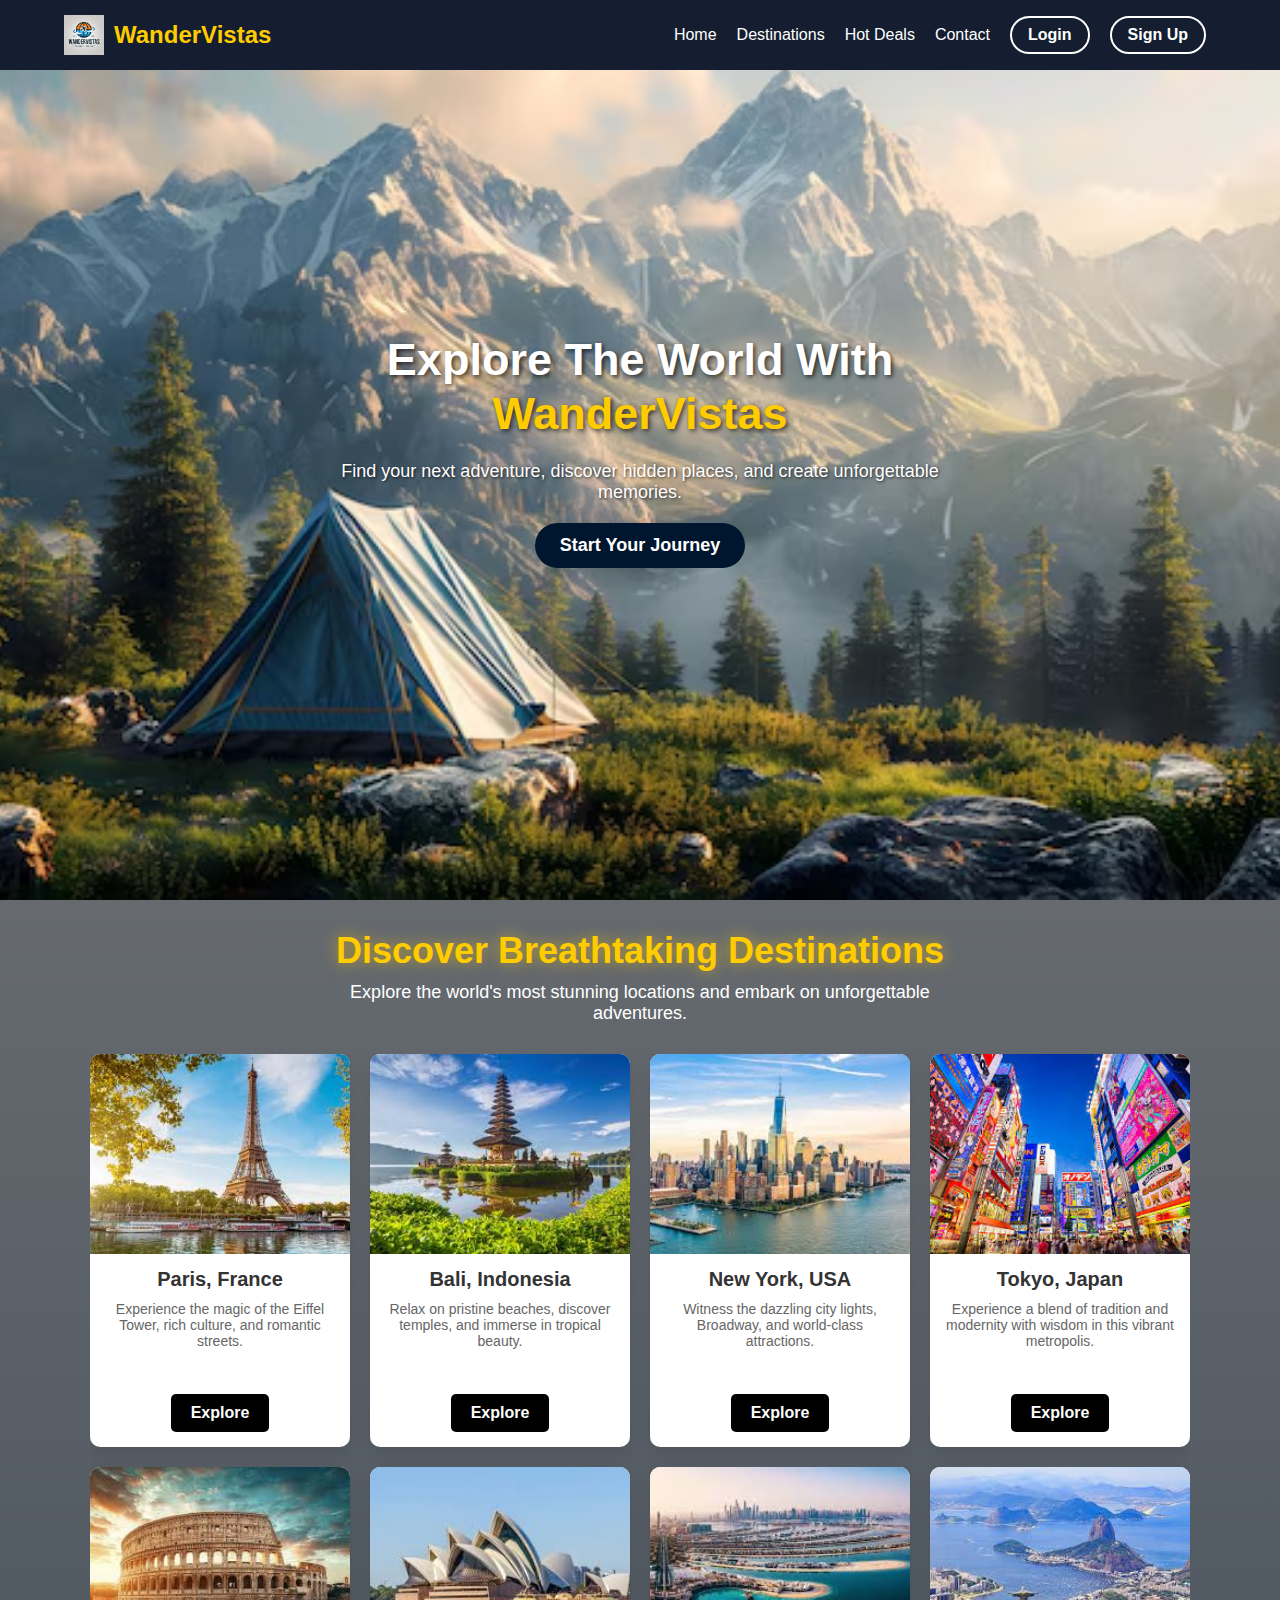
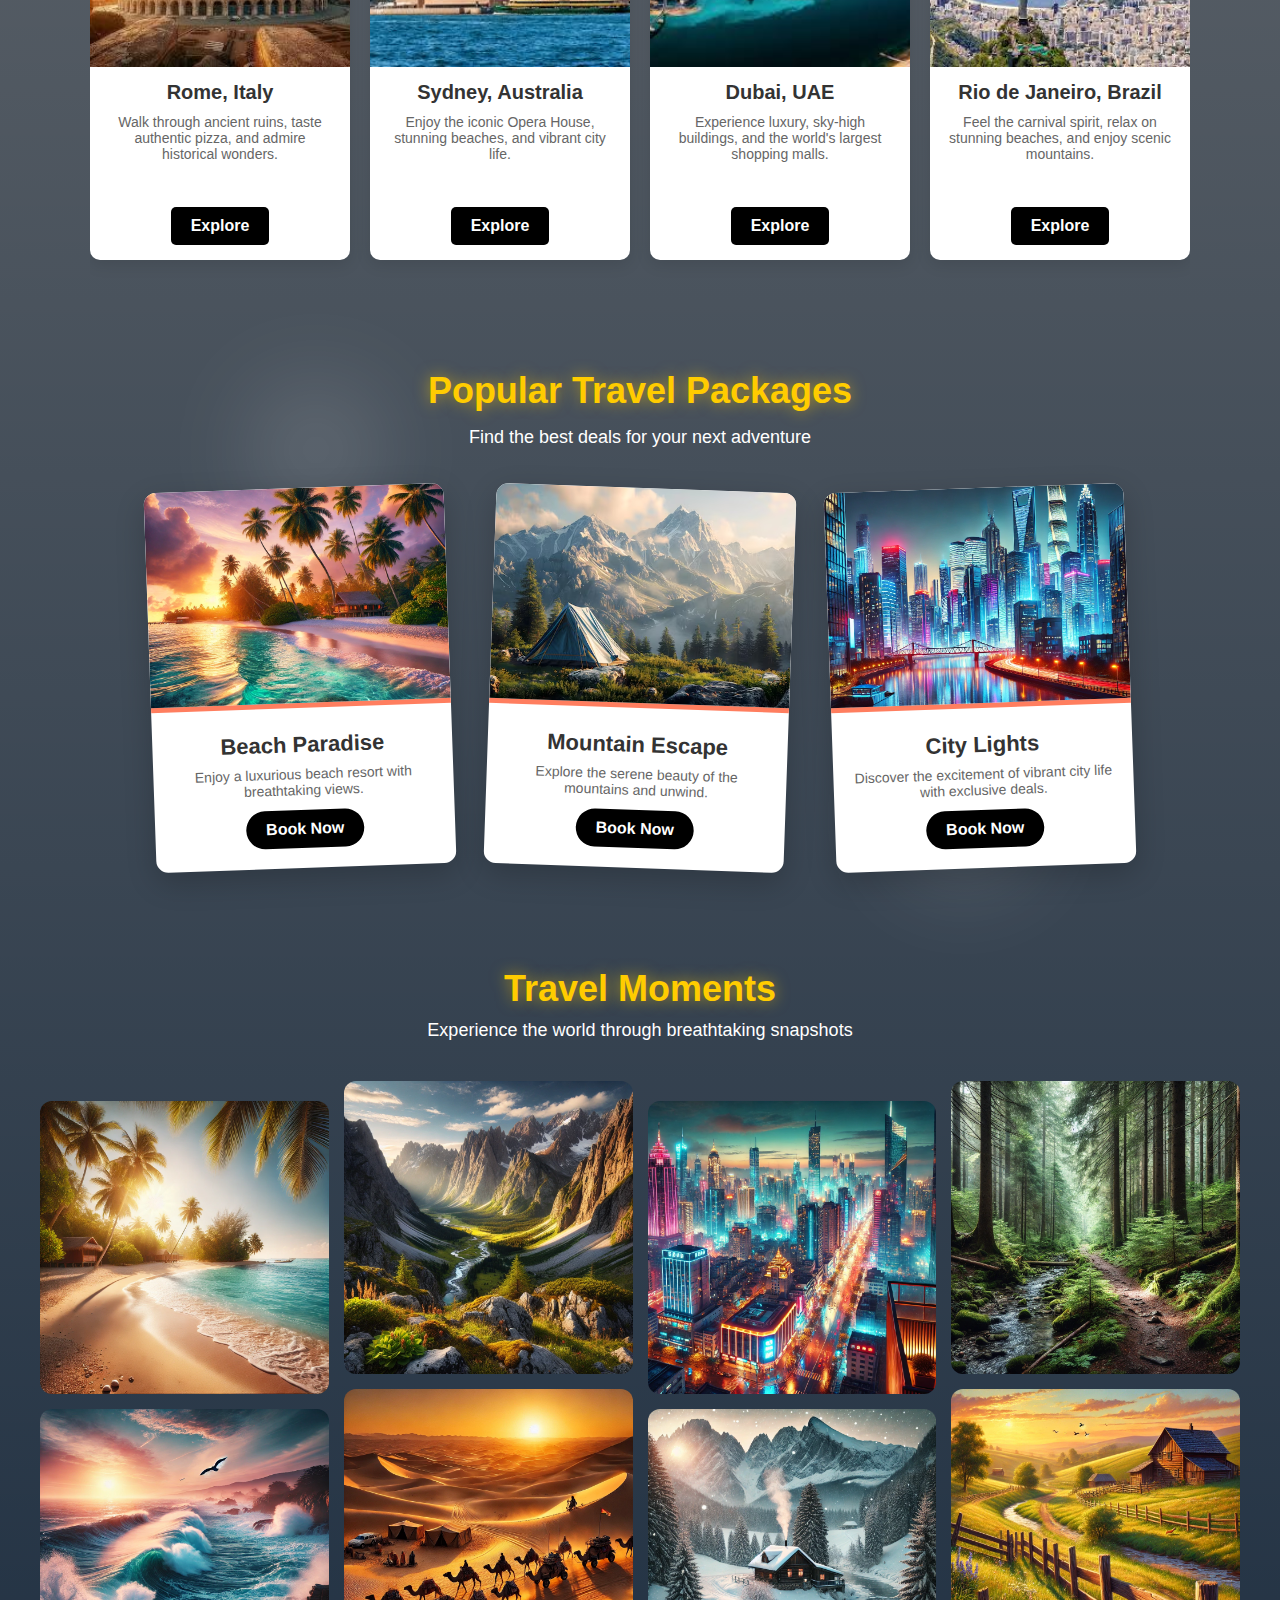
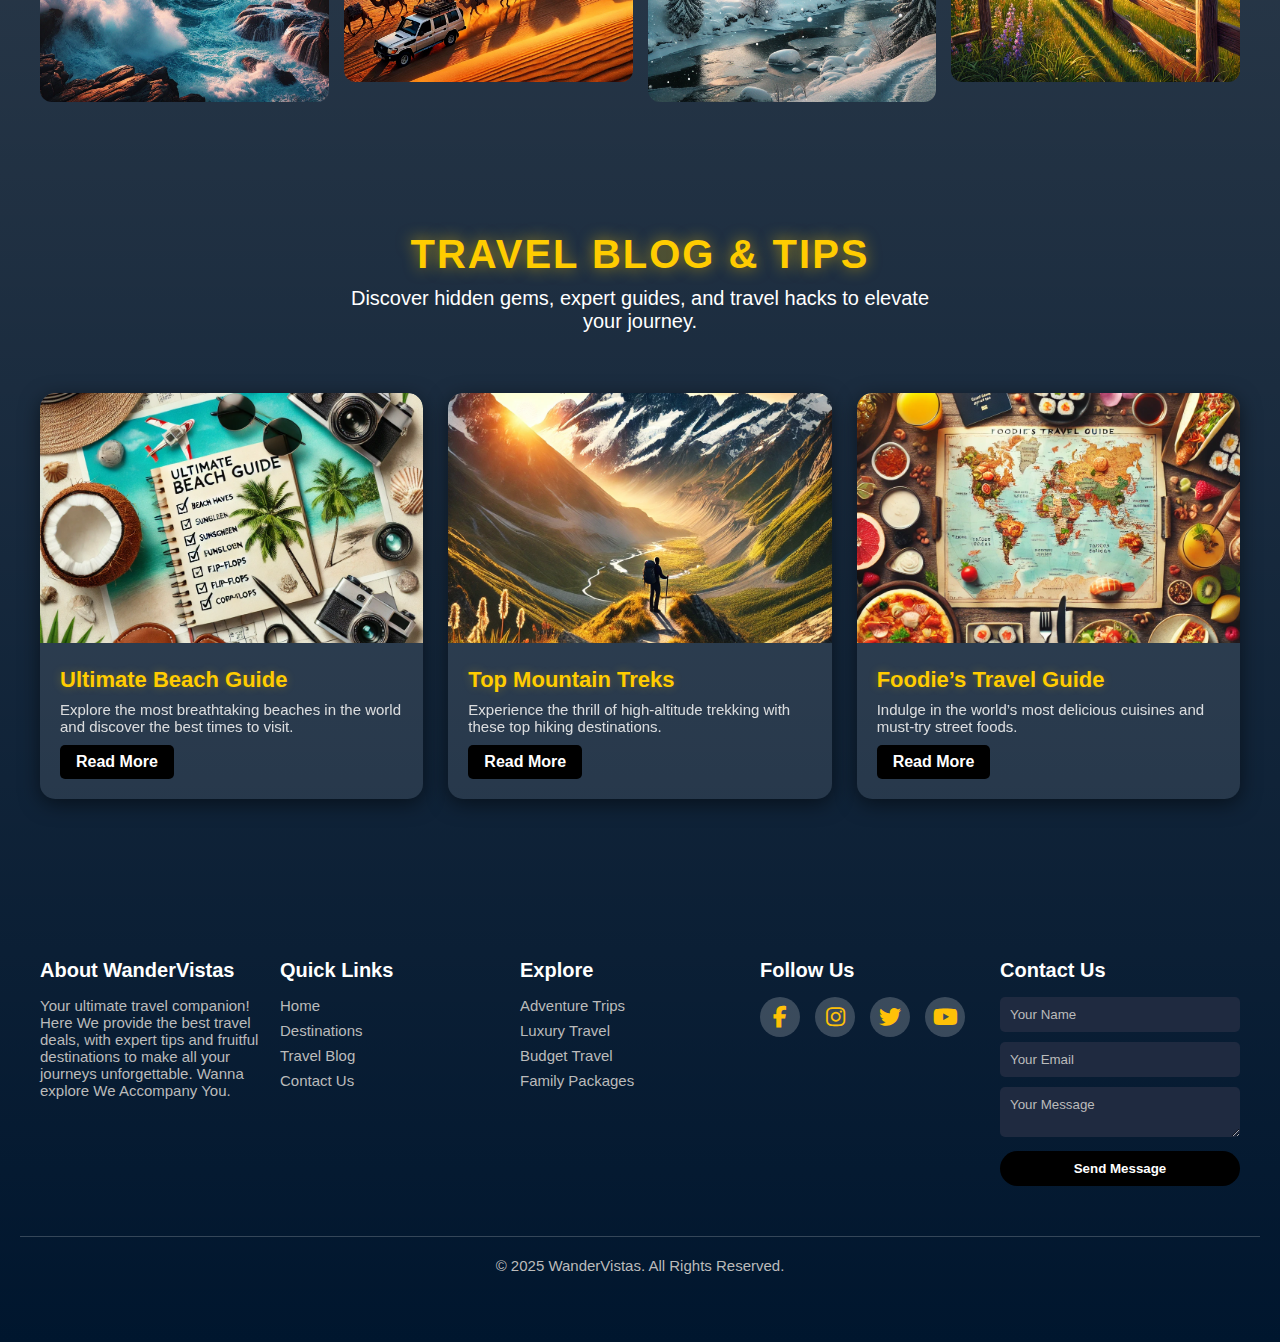
<file: index.html>
<!DOCTYPE html>
<html lang="en">
<head>
    <meta charset="UTF-8">
    <meta name="viewport" content="width=device-width, initial-scale=1.0">
    <title>WanderVistas - Travel the World</title>
    <link rel="stylesheet" href="style.css">
    <link rel="stylesheet" href="https://cdnjs.cloudflare.com/ajax/libs/font-awesome/6.4.0/css/all.min.css">
</head>
<body>

    <!-- NAVIGATION BAR -->
    <div class="NavigationBar">
        <nav class="navbar">
            <div class="logo-container">
                <img src="/logo.webp" alt="WanderVistas Logo">
                <div class="logo-text">WanderVistas</div>
            </div>
    
            <input type="checkbox" id="menu-toggle">
            <label for="menu-toggle" class="hamburger">&#9776;</label>
    
            <ul class="nav-links">
                <li><a href="#">Home</a></li>
                <li><a href="Destinations.html">Destinations</a></li>
                <li><a href="HotDeals.html">Hot Deals</a></li>
                <li><a href="Contact.html">Contact</a></li>
                <li><a href="#login" class="btn-auth btn-login">Login</a></li>
                <li><a href="#signup" class="btn-auth btn-signup">Sign Up</a></li>
            </ul>
        </nav>
    
        <header class="header">
            <div class="overlay"></div>
            <div class="header-content">
                <h1>Explore The World With <span>WanderVistas</span></h1>
                <p>Find your next adventure, discover hidden places, and create unforgettable memories.</p>
                <a href="#destinations" class="btn">Start Your Journey</a>
            </div>
        </header>
    
        <!-- LOGIN MODAL -->
        <div id="login" class="modal">
            <div class="modal-content">
                <a href="#" class="close-btn">&times;</a>
                <h2>Login</h2>
                <input type="email" placeholder="Email" required>
                <input type="password" placeholder="Password" required>
                <button class="btn-submit">Login</button>
            </div>
        </div>
    
        <!-- SIGNUP MODAL -->
        <div id="signup" class="modal">
            <div class="modal-content">
                <a href="#" class="close-btn">&times;</a>
                <h2>Sign Up</h2>
                <input type="text" placeholder="Full Name" required>
                <input type="email" placeholder="Email" required>
                <input type="password" placeholder="Password" required>
                <button class="btn-submit">Sign Up</button>
            </div>
        </div>
    </div>
    

    <!-- Container1 -->
    <section id="destinations" class="destination-container">
        <h2>Discover Breathtaking Destinations</h2>
        <p>Explore the world's most stunning locations and embark on unforgettable adventures.</p>

        <!-- Destination Grid / Carousel -->
        <div class="destination-carousel">
            <!-- Destination 1 -->
            <div class="destination-card">
                <img src="/Con1Images/paris.jpg" alt="Paris">
                <h3>Paris, France</h3>
                <p>Experience the magic of the Eiffel Tower, rich culture, and romantic streets.</p>
                <a href="#" class="btn-explore">Explore</a>
            </div>

            <!-- Destination 2 -->
            <div class="destination-card">
                <img src="/Con1Images/Bali.jpg" alt="Bali">
                <h3>Bali, Indonesia</h3>
                <p>Relax on pristine beaches, discover temples, and immerse in tropical beauty.</p>
                <a href="#" class="btn-explore">Explore</a>
            </div>

            <!-- Destination 3 -->
            <div class="destination-card">
                <img src="/Con1Images/NewYork.jpg" alt="New York">
                <h3>New York, USA</h3>
                <p>Witness the dazzling city lights, Broadway, and world-class attractions.</p>
                <a href="#" class="btn-explore">Explore</a>
            </div>

            <!-- Destination 4 -->
            <div class="destination-card">
                <img src="/Con1Images/Tokyo.jpg" alt="New York">
                <h3>Tokyo, Japan</h3>
                <p>Experience a blend of tradition and modernity with wisdom in this vibrant metropolis.</p>
                <a href="#" class="btn-explore">Explore</a>
            </div>

            <!-- Destination 5 -->
            <div class="destination-card">
                <img src="/Con1Images/Rome.jpg" alt="Rome">
                <h3>Rome, Italy</h3>
                <p>Walk through ancient ruins, taste authentic pizza, and admire historical wonders.</p>
                <a href="#" class="btn-explore">Explore</a>
            </div>

            <!-- Destination 6 -->
            <div class="destination-card">
                <img src="/Con1Images/Sydney.jpg" alt="Sydney">
                <h3>Sydney, Australia</h3>
                <p>Enjoy the iconic Opera House, stunning beaches, and vibrant city life.</p>
                <a href="#" class="btn-explore">Explore</a>
            </div>

            <!-- Destination 7 -->
            <div class="destination-card">
                <img src="/Con1Images/Dubai.jpg" alt="Dubai">
                <h3>Dubai, UAE</h3>
                <p>Experience luxury, sky-high buildings, and the world's largest shopping malls.</p>
                <a href="#" class="btn-explore">Explore</a>
            </div>

            <!-- Destination 8 -->
            <div class="destination-card">
                <img src="/Con1Images/Rio de janerio.jpg" alt="Rio de Janeiro">
                <h3>Rio de Janeiro, Brazil</h3>
                <p>Feel the carnival spirit, relax on stunning beaches, and enjoy scenic mountains.</p>
                <a href="#" class="btn-explore">Explore</a>
            </div>
        </div>
    </section>



    <!-- Container2 -->
    <section class="packages-container">
    <div class="background-circle circle-1"></div>
    <div class="background-circle circle-2"></div>

    <h2 class="section-title">Popular Travel Packages</h2>
    <p class="section-subtitle">Find the best deals for your next adventure</p>

    <div class="package-wrapper">
        <!-- Package 1 -->
        <div class="package-card">
            <img src="/Con2Images/BeachParadise.webp" alt="Beach Paradise">
            <div class="package-info">
                <h3>Beach Paradise</h3>
                <p>Enjoy a luxurious beach resort with breathtaking views.</p>
                <a href="#" class="btn-book">Book Now</a>
            </div>
        </div>

        <!-- Package 2 -->
        <div class="package-card">
            <img src="/Con2Images/MountainEscape.avif" alt="Mountain Escape">
            <div class="package-info">
                <h3>Mountain Escape</h3>
                <p>Explore the serene beauty of the mountains and unwind.</p>
                <a href="#" class="btn-book">Book Now</a>
            </div>
        </div>

        <!-- Package 3 -->
        <div class="package-card">
            <img src="/Con2Images/CityLights.webp" alt="City Lights">
            <div class="package-info">
                <h3>City Lights</h3>
                <p>Discover the excitement of vibrant city life with exclusive deals.</p>
                <a href="#" class="btn-book">Book Now</a>
            </div>
        </div>
    </div>
    </section>



    <!-- Container3 -->
    <section class="gallery-container">
        <h2 class="gallery-title">Travel Moments</h2>
        <p class="gallery-subtitle">Experience the world through breathtaking snapshots</p>

        <div class="gallery-grid">
            <div class="gallery-item">
                <img src="/Con3Images/BeachWibes.webp" alt="Beach">
                <div class="gallery-overlay">Beach Vibes</div>
            </div>
            <div class="gallery-item">
                <img src="/Con3Images/Mountains.webp" alt="Mountains">
                <div class="gallery-overlay">Mountain Escape</div>
            </div>
            <div class="gallery-item">
                <img src="/Con3Images/Urban Nights.webp" alt="City">
                <div class="gallery-overlay">Urban Nights</div>
            </div>
            <div class="gallery-item">
                <img src="/Con3Images/Forest Trek.webp" alt="Forest">
                <div class="gallery-overlay">Forest Trek</div>
            </div>
            <div class="gallery-item">
                <img src="/Con3Images/Ocean Waves.webp" alt="Ocean">
                <div class="gallery-overlay">Ocean Waves</div>
            </div>
            <div class="gallery-item">
                <img src="/Con3Images/Desert Safari.webp" alt="Desert">
                <div class="gallery-overlay">Desert Safari</div>
            </div>
            <div class="gallery-item">
                <img src="/Con3Images/Snowy Landscape.webp" alt="Ocean">
                <div class="gallery-overlay">Snowy Landscape</div>
            </div>
            <div class="gallery-item">
                <img src="/Con3Images/Countryside Sunset.webp" alt="Desert">
                <div class="gallery-overlay">Countryside Sunset</div>
            </div>
        </div>
    </section>



    <!-- Container4 -->
    <section class="travel-container">
    <h2 class="travel-title">Travel Blog & Tips</h2>
    <p class="travel-subtitle">Discover hidden gems, expert guides, and travel hacks to elevate your journey.</p>
    
    <div class="travel-grid">
        <!-- Blog Post 1 -->
        <div class="travel-card">
            <img src="/Con4Images/BeachGuide.webp" alt="Travel Image">
            <div class="travel-card-content">
                <h3>Ultimate Beach Guide</h3>
                <p>Explore the most breathtaking beaches in the world and discover the best times to visit.</p>
                <a href="#" class="travel-btn">Read More</a>
            </div>
        </div>

        <!-- Blog Post 2 -->
        <div class="travel-card">
            <img src="/Con4Images/MountainTreks.webp" alt="Travel Image">
            <div class="travel-card-content">
                <h3>Top Mountain Treks</h3>
                <p>Experience the thrill of high-altitude trekking with these top hiking destinations.</p>
                <a href="#" class="travel-btn">Read More</a>
            </div>
        </div>

        <!-- Blog Post 3 -->
        <div class="travel-card">
            <img src="/Con4Images/FoodiGuide.webp" alt="Travel Image">
            <div class="travel-card-content">
                <h3>Foodie’s Travel Guide</h3>
                <p>Indulge in the world’s most delicious cuisines and must-try street foods.</p>
                <a href="#" class="travel-btn">Read More</a>
            </div>
        </div>
    </div>
    </section>



    <!-- Footer -->
    <footer class="footer">
        <div class="footer-container">

            <!-- About Section -->
            <div class="footer-column">
                <h4>About WanderVistas</h4>
                <p>Your ultimate travel companion! Here We provide the best travel deals, with expert tips and fruitful destinations to make all your journeys unforgettable. Wanna explore We Accompany You.</p>
            </div>

            <!-- Quick Links -->
            <div class="footer-column">
                <h4>Quick Links</h4>
                <a href="#">Home</a>
                <a href="#">Destinations</a>
                <a href="#">Travel Blog</a>
                <a href="#">Contact Us</a>
            </div>

            <!-- Explore -->
            <div class="footer-column">
                <h4>Explore</h4>
                <a href="#">Adventure Trips</a>
                <a href="#">Luxury Travel</a>
                <a href="#">Budget Travel</a>
                <a href="#">Family Packages</a>
            </div>

            <!-- Follow Us -->
            <div class="footer-column">
                <h4>Follow Us</h4>
                <div class="social-icons">
                    <a href="#"><i class="fab fa-facebook-f"></i></a>
                    <a href="#"><i class="fab fa-instagram"></i></a>
                    <a href="#"><i class="fab fa-twitter"></i></a>
                    <a href="#"><i class="fab fa-youtube"></i></a>
                </div>
            </div>

            <!-- Contact Us Form -->
            <div class="footer-column">
                <h4>Contact Us</h4>
                <form class="contact-form">
                    <input type="text" placeholder="Your Name" required>
                    <input type="email" placeholder="Your Email" required>
                    <textarea placeholder="Your Message" rows="2" required></textarea>
                    <button type="submit" class="btn-custom">Send Message</button>
                </form>
            </div>

        </div>

        <!-- Footer Bottom -->
        <div class="footer-bottom">
            <p>© 2025 WanderVistas. All Rights Reserved.</p>
        </div>
    </footer>
    

</body>
</html>
</file>
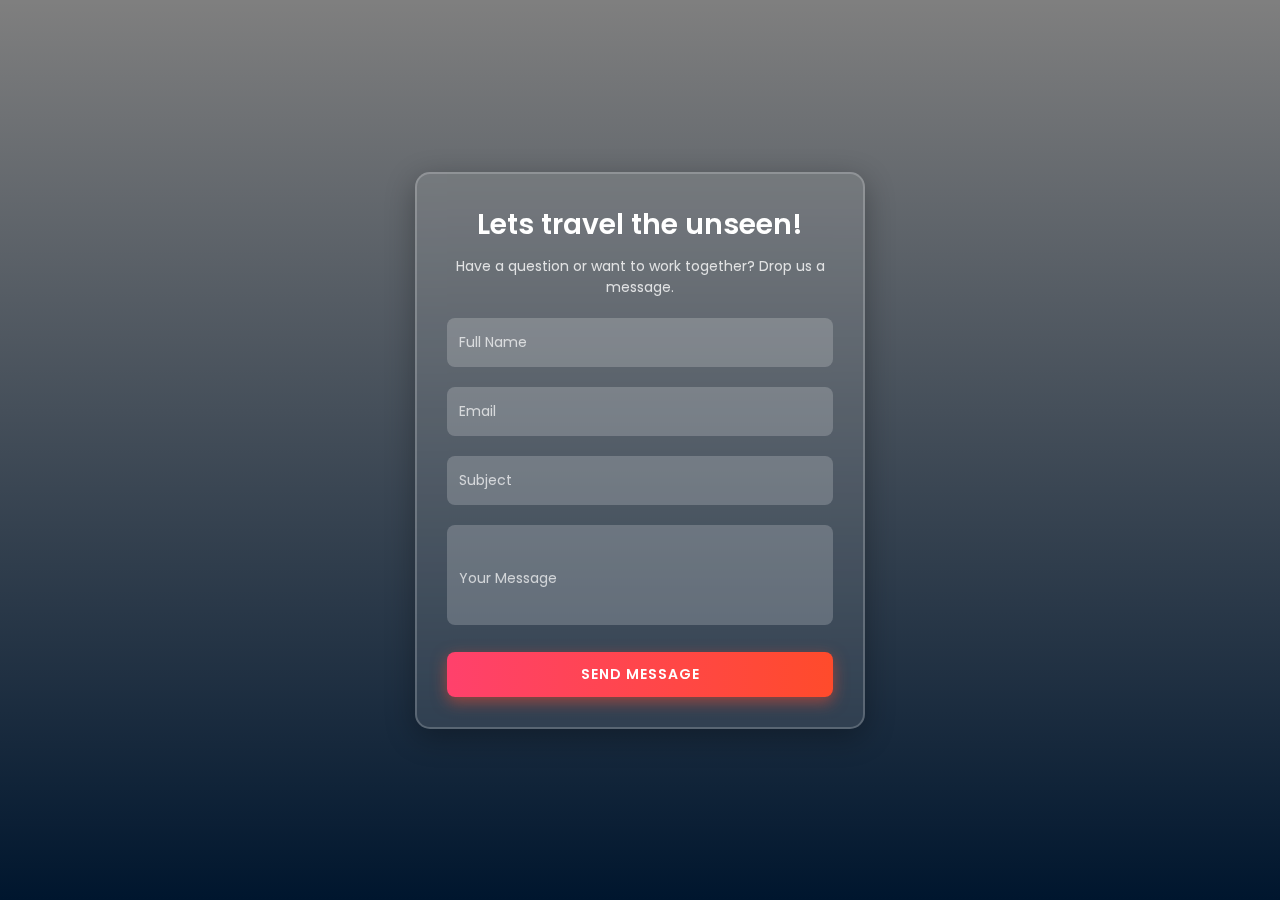
<file: Contact.html>
<!DOCTYPE html>
<html lang="en">
<head>
    <meta charset="UTF-8">
    <meta name="viewport" content="width=device-width, initial-scale=1.0">
    <title>Contact Us - Stunning UI</title>
    <link href="https://fonts.googleapis.com/css2?family=Poppins:wght@300;400;600&display=swap" rel="stylesheet">
    <style>
        * {
            margin: 0;
            padding: 0;
            box-sizing: border-box;
            font-family: 'Poppins', sans-serif;
        }

        body {
            display: flex;
            justify-content: center;
            align-items: center;
            height: 100vh;
            background: linear-gradient(to bottom, rgba(0, 0, 0, 0.5), #00162e);
            color: white;
        }

        .contact-container {
            width: 90%;
            max-width: 450px;
            background: rgba(255, 255, 255, 0.1);
            border-radius: 15px;
            padding: 30px;
            backdrop-filter: blur(12px);
            box-shadow: 0px 8px 30px rgba(0, 0, 0, 0.3);
            text-align: center;
            border: 2px solid rgba(255, 255, 255, 0.2);
            animation: slideIn 1s ease-in-out;
        }

        .contact-container h2 {
            font-size: 28px;
            margin-bottom: 10px;
            font-weight: 600;
        }

        .contact-container p {
            font-size: 14px;
            margin-bottom: 20px;
            opacity: 0.8;
        }

        .input-box {
            position: relative;
            margin-bottom: 20px;
        }

        .input-box input, .input-box textarea {
            width: 100%;
            padding: 12px;
            background: rgba(255, 255, 255, 0.2);
            border: none;
            border-radius: 8px;
            outline: none;
            font-size: 14px;
            color: white;
            transition: 0.3s ease-in-out;
            border: 2px solid transparent;
        }

        .input-box input:focus,
        .input-box textarea:focus {
            border-color: #ff4b2b;
            box-shadow: 0px 0px 10px rgba(255, 75, 43, 0.7);
        }

        .input-box textarea {
            resize: none;
            height: 100px;
        }

        .input-box label {
            position: absolute;
            top: 50%;
            left: 12px;
            transform: translateY(-50%);
            color: rgba(255, 255, 255, 0.7);
            font-size: 14px;
            pointer-events: none;
            transition: 0.3s ease-in-out;
        }

        .input-box input:focus + label,
        .input-box textarea:focus + label,
        .input-box input:not(:placeholder-shown) + label,
        .input-box textarea:not(:placeholder-shown) + label {
            top: 5px;
            font-size: 12px;
            color: #ff4b2b;
        }

        .btn {
            display: inline-block;
            background: linear-gradient(90deg, #ff416c, #ff4b2b);
            color: white;
            padding: 12px 20px;
            border-radius: 8px;
            text-transform: uppercase;
            cursor: pointer;
            border: none;
            transition: 0.3s ease-in-out;
            width: 100%;
            font-size: 14px;
            font-weight: 600;
            letter-spacing: 1px;
            box-shadow: 0px 5px 15px rgba(255, 75, 43, 0.5);
        }

        .btn:hover {
            transform: translateY(-2px);
            box-shadow: 0px 8px 20px rgba(255, 75, 43, 0.8);
        }

        @keyframes slideIn {
            from { opacity: 0; transform: translateY(-20px); }
            to { opacity: 1; transform: translateY(0); }
        }
    </style>
</head>
<body>
    <div class="contact-container">
        <h2>Lets travel the unseen!</h2>
        <p>Have a question or want to work together? Drop us a message.</p>
        <form>
            <div class="input-box">
                <input type="text" id="name" placeholder=" " required>
                <label for="name">Full Name</label>
            </div>
            <div class="input-box">
                <input type="email" id="email" placeholder=" " required>
                <label for="email">Email</label>
            </div>
            <div class="input-box">
                <input type="text" id="subject" placeholder=" " required>
                <label for="subject">Subject</label>
            </div>
            <div class="input-box">
                <textarea id="message" placeholder=" " required></textarea>
                <label for="message">Your Message</label>
            </div>
            <button type="submit" class="btn">Send Message</button>
        </form>
    </div>

    
</body>
</html>
</file>
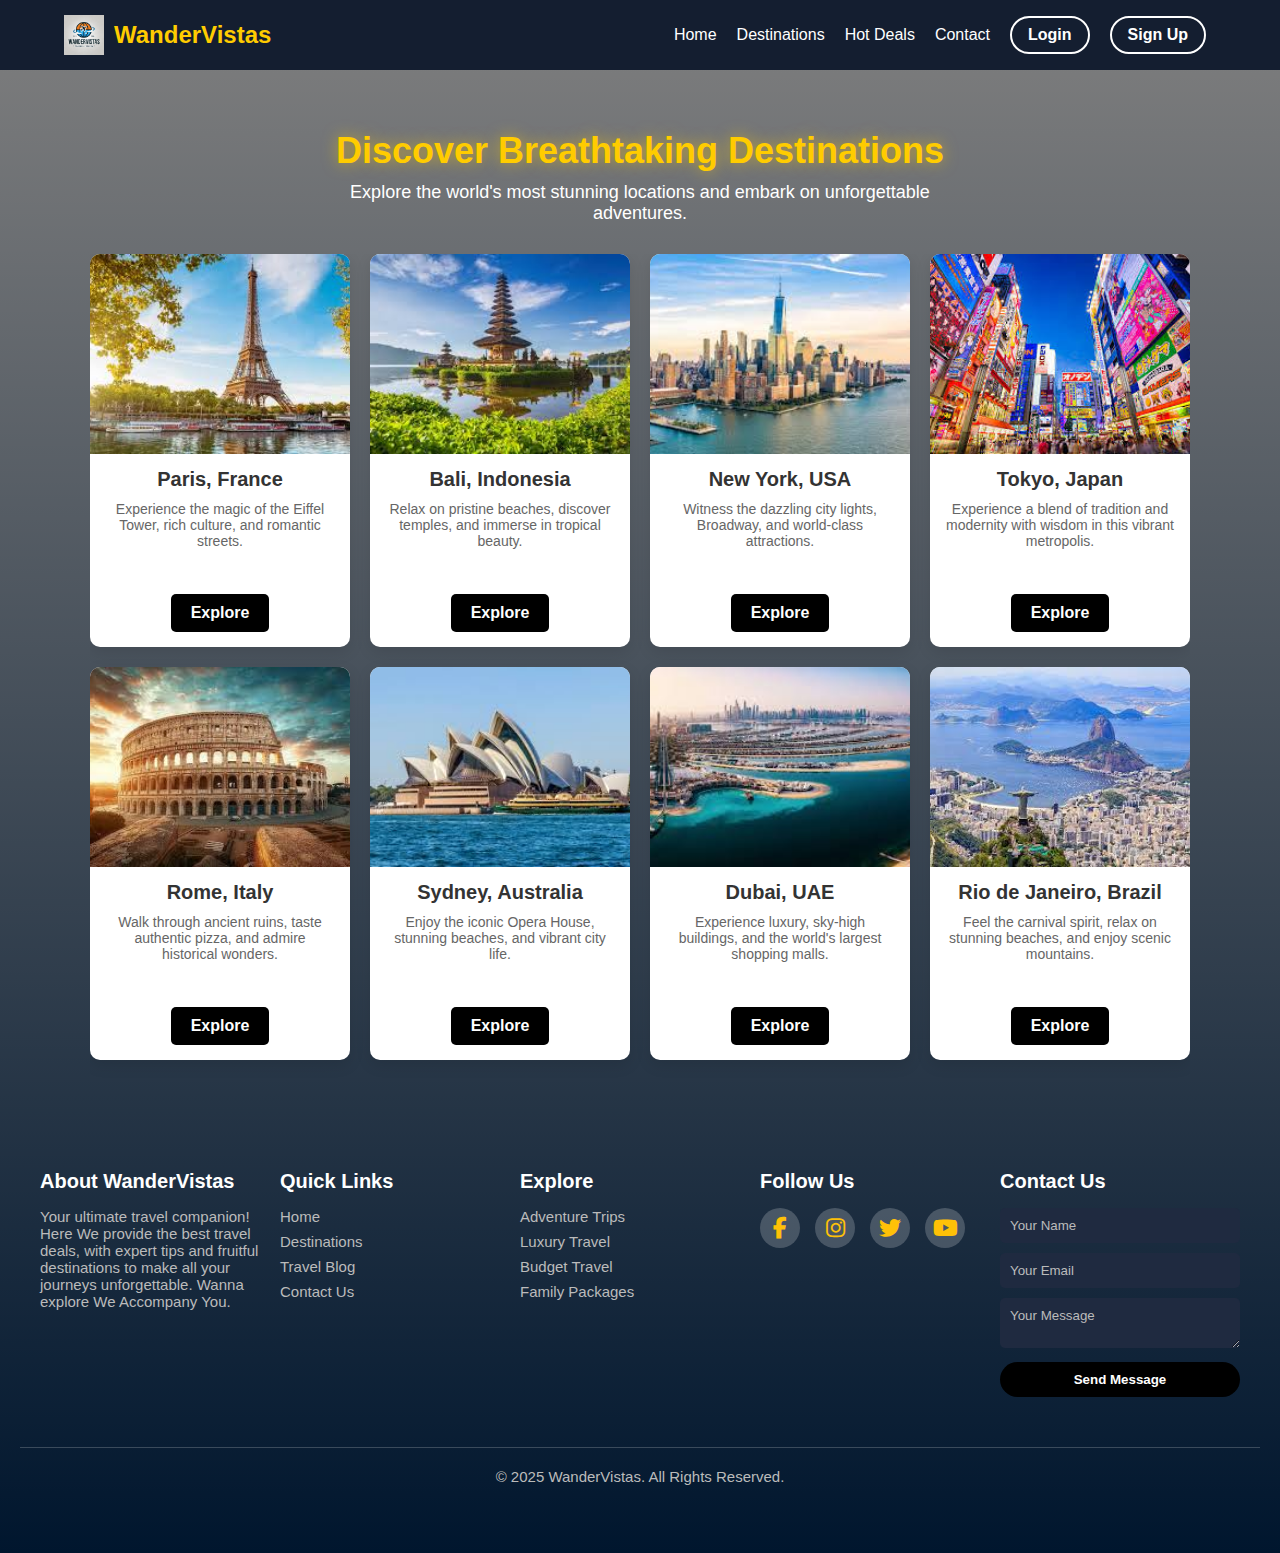
<file: Destinations.html>
<!DOCTYPE html>
<html lang="en">
<head>
    <meta charset="UTF-8">
    <meta name="viewport" content="width=device-width, initial-scale=1.0">
    <title>Document</title>
    <link rel="stylesheet" href="style.css">
    <link rel="stylesheet" href="https://cdnjs.cloudflare.com/ajax/libs/font-awesome/6.4.0/css/all.min.css">
    <style>
        .destination-container h2{
            padding-top: 100px;
        }
    </style>
</head>
<body>

    <!-- NAVIGATION BAR -->
<div class="NavigationBar">
    <nav class="navbar">
        <div class="logo-container">
            <img src="/logo.webp" alt="WanderVistas Logo">
            <div class="logo-text">WanderVistas</div>
        </div>

        <input type="checkbox" id="menu-toggle">
        <label for="menu-toggle" class="hamburger">&#9776;</label>

        <ul class="nav-links">
            <li><a href="index.html">Home</a></li>
            <li><a href="#">Destinations</a></li>
            <li><a href="HotDeals.html">Hot Deals</a></li>
            <li><a href="Contact.html">Contact</a></li>
            <li><a href="#login" class="btn-auth btn-login">Login</a></li>
            <li><a href="#signup" class="btn-auth btn-signup">Sign Up</a></li>
        </ul>
    </nav>


    <!-- LOGIN MODAL -->
    <div id="login" class="modal">
        <div class="modal-content">
            <a href="#" class="close-btn">&times;</a>
            <h2>Login</h2>
            <input type="email" placeholder="Email" required>
            <input type="password" placeholder="Password" required>
            <button class="btn-submit">Login</button>
        </div>
    </div>

    <!-- SIGNUP MODAL -->
    <div id="signup" class="modal">
        <div class="modal-content">
            <a href="#" class="close-btn">&times;</a>
            <h2>Sign Up</h2>
            <input type="text" placeholder="Full Name" required>
            <input type="email" placeholder="Email" required>
            <input type="password" placeholder="Password" required>
            <button class="btn-submit">Sign Up</button>
        </div>
    </div>
</div>
        <!-- Container1 -->
        <section class="destination-container">
            <h2>Discover Breathtaking Destinations</h2>
            <p>Explore the world's most stunning locations and embark on unforgettable adventures.</p>
    
            <!-- Destination Grid / Carousel -->
            <div class="destination-carousel">
                <!-- Destination 1 -->
                <div class="destination-card">
                    <img src="/Con1Images/paris.jpg" alt="Paris">
                    <h3>Paris, France</h3>
                    <p>Experience the magic of the Eiffel Tower, rich culture, and romantic streets.</p>
                    <a href="#" class="btn-explore">Explore</a>
                </div>
    
                <!-- Destination 2 -->
                <div class="destination-card">
                    <img src="/Con1Images/Bali.jpg" alt="Bali">
                    <h3>Bali, Indonesia</h3>
                    <p>Relax on pristine beaches, discover temples, and immerse in tropical beauty.</p>
                    <a href="#" class="btn-explore">Explore</a>
                </div>
    
                <!-- Destination 3 -->
                <div class="destination-card">
                    <img src="/Con1Images/NewYork.jpg" alt="New York">
                    <h3>New York, USA</h3>
                    <p>Witness the dazzling city lights, Broadway, and world-class attractions.</p>
                    <a href="#" class="btn-explore">Explore</a>
                </div>
    
                <!-- Destination 4 -->
                <div class="destination-card">
                    <img src="/Con1Images/Tokyo.jpg" alt="New York">
                    <h3>Tokyo, Japan</h3>
                    <p>Experience a blend of tradition and modernity with wisdom in this vibrant metropolis.</p>
                    <a href="#" class="btn-explore">Explore</a>
                </div>
    
                <!-- Destination 5 -->
                <div class="destination-card">
                    <img src="/Con1Images/Rome.jpg" alt="Rome">
                    <h3>Rome, Italy</h3>
                    <p>Walk through ancient ruins, taste authentic pizza, and admire historical wonders.</p>
                    <a href="#" class="btn-explore">Explore</a>
                </div>
    
                <!-- Destination 6 -->
                <div class="destination-card">
                    <img src="/Con1Images/Sydney.jpg" alt="Sydney">
                    <h3>Sydney, Australia</h3>
                    <p>Enjoy the iconic Opera House, stunning beaches, and vibrant city life.</p>
                    <a href="#" class="btn-explore">Explore</a>
                </div>
    
                <!-- Destination 7 -->
                <div class="destination-card">
                    <img src="/Con1Images/Dubai.jpg" alt="Dubai">
                    <h3>Dubai, UAE</h3>
                    <p>Experience luxury, sky-high buildings, and the world's largest shopping malls.</p>
                    <a href="#" class="btn-explore">Explore</a>
                </div>
    
                <!-- Destination 8 -->
                <div class="destination-card">
                    <img src="/Con1Images/Rio de janerio.jpg" alt="Rio de Janeiro">
                    <h3>Rio de Janeiro, Brazil</h3>
                    <p>Feel the carnival spirit, relax on stunning beaches, and enjoy scenic mountains.</p>
                    <a href="#" class="btn-explore">Explore</a>
                </div>
            </div>
        </section>
    
        <!-- Footer -->
<footer class="footer">
    <div class="footer-container">
        
            <!-- About Section -->
            <div class="footer-column">
                <h4>About WanderVistas</h4>
                <p>Your ultimate travel companion! Here We provide the best travel deals, with expert tips and fruitful destinations to make all your journeys unforgettable. Wanna explore We Accompany You.</p>
            </div>

            <!-- Quick Links -->
            <div class="footer-column">
                <h4>Quick Links</h4>
                <a href="#">Home</a>
                <a href="#">Destinations</a>
                <a href="#">Travel Blog</a>
                <a href="#">Contact Us</a>
            </div>

            <!-- Explore -->
            <div class="footer-column">
                <h4>Explore</h4>
                <a href="#">Adventure Trips</a>
                <a href="#">Luxury Travel</a>
                <a href="#">Budget Travel</a>
                <a href="#">Family Packages</a>
            </div>

            <!-- Follow Us -->
            <div class="footer-column">
                <h4>Follow Us</h4>
                <div class="social-icons">
                    <a href="#"><i class="fab fa-facebook-f"></i></a>
                    <a href="#"><i class="fab fa-instagram"></i></a>
                    <a href="#"><i class="fab fa-twitter"></i></a>
                    <a href="#"><i class="fab fa-youtube"></i></a>
                </div>
            </div>

            <!-- Contact Us Form -->
            <div class="footer-column">
                <h4>Contact Us</h4>
                <form class="contact-form">
                    <input type="text" placeholder="Your Name" required>
                    <input type="email" placeholder="Your Email" required>
                    <textarea placeholder="Your Message" rows="2" required></textarea>
                    <button type="submit" class="btn-custom">Send Message</button>
                </form>
            </div>

        </div>

        <!-- Footer Bottom -->
        <div class="footer-bottom">
            <p>© 2025 WanderVistas. All Rights Reserved.</p>
        </div>
    </footer>    


</body>
</html>
</file>
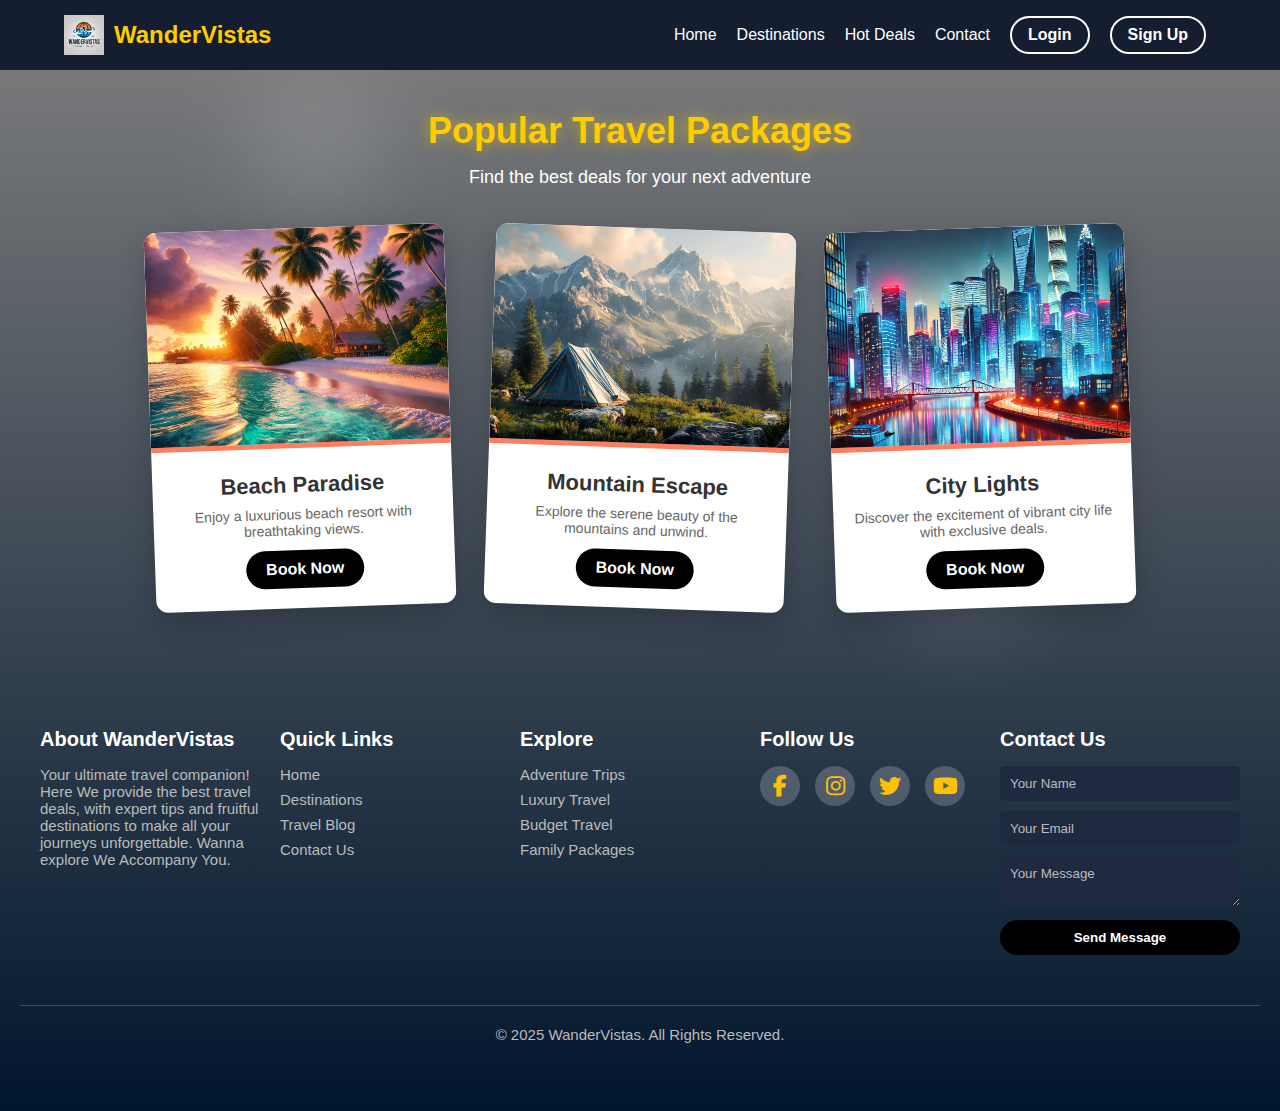
<file: HotDeals.html>
<!DOCTYPE html>
<html lang="en">
<head>
    <meta charset="UTF-8">
    <meta name="viewport" content="width=device-width, initial-scale=1.0">
    <title>Document</title>
    <link rel="stylesheet" href="style.css">
    <link rel="stylesheet" href="https://cdnjs.cloudflare.com/ajax/libs/font-awesome/6.4.0/css/all.min.css">
    <style>
        .section-title{
            padding-top: 50px;
        }
    </style>
</head>
<body>

<!-- NAVIGATION BAR -->
<div class="NavigationBar">
    <nav class="navbar">
        <div class="logo-container">
            <img src="/logo.webp" alt="WanderVistas Logo">
            <div class="logo-text">WanderVistas</div>
        </div>

        <input type="checkbox" id="menu-toggle">
        <label for="menu-toggle" class="hamburger">&#9776;</label>

        <ul class="nav-links">
            <li><a href="index.html">Home</a></li>
            <li><a href="Destinations.html">Destinations</a></li>
            <li><a href="#">Hot Deals</a></li>
            <li><a href="Contact.html">Contact</a></li>
            <li><a href="#login" class="btn-auth btn-login">Login</a></li>
            <li><a href="#signup" class="btn-auth btn-signup">Sign Up</a></li>
        </ul>
    </nav>


    <!-- LOGIN MODAL -->
    <div id="login" class="modal">
        <div class="modal-content">
            <a href="#" class="close-btn">&times;</a>
            <h2>Login</h2>
            <input type="email" placeholder="Email" required>
            <input type="password" placeholder="Password" required>
            <button class="btn-submit">Login</button>
        </div>
    </div>

    <!-- SIGNUP MODAL -->
    <div id="signup" class="modal">
        <div class="modal-content">
            <a href="#" class="close-btn">&times;</a>
            <h2>Sign Up</h2>
            <input type="text" placeholder="Full Name" required>
            <input type="email" placeholder="Email" required>
            <input type="password" placeholder="Password" required>
            <button class="btn-submit">Sign Up</button>
        </div>
    </div>
</div>

<!-- Container2 -->
<section class="packages-container">
    <div class="background-circle circle-1"></div>
    <div class="background-circle circle-2"></div>

    <h2 class="section-title">Popular Travel Packages</h2>
    <p class="section-subtitle">Find the best deals for your next adventure</p>

    <div class="package-wrapper">
        <!-- Package 1 -->
        <div class="package-card">
            <img src="/Con2Images/BeachParadise.webp" alt="Beach Paradise">
            <div class="package-info">
                <h3>Beach Paradise</h3>
                <p>Enjoy a luxurious beach resort with breathtaking views.</p>
                <a href="#" class="btn-book">Book Now</a>
            </div>
        </div>

        <!-- Package 2 -->
        <div class="package-card">
            <img src="/Con2Images/MountainEscape.avif" alt="Mountain Escape">
            <div class="package-info">
                <h3>Mountain Escape</h3>
                <p>Explore the serene beauty of the mountains and unwind.</p>
                <a href="#" class="btn-book">Book Now</a>
            </div>
        </div>

        <!-- Package 3 -->
        <div class="package-card">
            <img src="/Con2Images/CityLights.webp" alt="City Lights">
            <div class="package-info">
                <h3>City Lights</h3>
                <p>Discover the excitement of vibrant city life with exclusive deals.</p>
                <a href="#" class="btn-book">Book Now</a>
            </div>
        </div>
    </div>
    </section>


<!-- Footer -->
<footer class="footer">
    <div class="footer-container">
        
            <!-- About Section -->
            <div class="footer-column">
                <h4>About WanderVistas</h4>
                <p>Your ultimate travel companion! Here We provide the best travel deals, with expert tips and fruitful destinations to make all your journeys unforgettable. Wanna explore We Accompany You.</p>
            </div>

            <!-- Quick Links -->
            <div class="footer-column">
                <h4>Quick Links</h4>
                <a href="#">Home</a>
                <a href="#">Destinations</a>
                <a href="#">Travel Blog</a>
                <a href="#">Contact Us</a>
            </div>

            <!-- Explore -->
            <div class="footer-column">
                <h4>Explore</h4>
                <a href="#">Adventure Trips</a>
                <a href="#">Luxury Travel</a>
                <a href="#">Budget Travel</a>
                <a href="#">Family Packages</a>
            </div>

            <!-- Follow Us -->
            <div class="footer-column">
                <h4>Follow Us</h4>
                <div class="social-icons">
                    <a href="#"><i class="fab fa-facebook-f"></i></a>
                    <a href="#"><i class="fab fa-instagram"></i></a>
                    <a href="#"><i class="fab fa-twitter"></i></a>
                    <a href="#"><i class="fab fa-youtube"></i></a>
                </div>
            </div>

            <!-- Contact Us Form -->
            <div class="footer-column">
                <h4>Contact Us</h4>
                <form class="contact-form">
                    <input type="text" placeholder="Your Name" required>
                    <input type="email" placeholder="Your Email" required>
                    <textarea placeholder="Your Message" rows="2" required></textarea>
                    <button type="submit" class="btn-custom">Send Message</button>
                </form>
            </div>

        </div>

        <!-- Footer Bottom -->
        <div class="footer-bottom">
            <p>© 2025 WanderVistas. All Rights Reserved.</p>
        </div>
    </footer>    
</body>
</html>
</file>
<file: style.css>
/* #region NavigationBar */
/* RESET */
* {
    margin: 0;
    padding: 0;
    box-sizing: border-box;
    font-family: 'Poppins', sans-serif;
    scroll-behavior: smooth;
}

body {
    overflow-x: hidden;
    background: linear-gradient(to bottom, rgba(0, 0, 0, 0.5), #00162e);

}

/* NAVBAR */
.navbar {
    position: fixed;
    top: 0;
    width: 100%;
    background-color: #141e30;    
    padding: 15px 5%;
    display: flex;
    justify-content: space-between;
    align-items: center;
    z-index: 1000;
}

/* LOGO */
.logo-container {
    display: flex;
    align-items: center;
}

.logo-container img {
    width: 40px;
    height: 40px;
    margin-right: 10px;
}

.logo-text {
    color: #ffcc00;
    font-size: 24px;
    font-weight: bold;
}
/* NAV LINKS */
.nav-links {
    list-style: none;
    display: flex;
    align-items: center;
}

.nav-links li {
    margin: 0 10px;
}

.nav-links a {
    text-decoration: none;
    color: white;
    font-size: 16px;
    transition: 0.3s;
}

.nav-links a:hover {
    color: #ffcc00;
}

/* AUTH BUTTONS */
.btn-auth {
    padding: 8px 16px;
    font-size: 14px;
    font-weight: bold;
    border-radius: 25px;
    text-decoration: none;
    transition: 0.3s;
    display: inline-block;
    text-align: center;
}

.btn-login, .btn-signup {
    background: transparent;
    color: white;
    border: 2px solid white;
}

.btn-login:hover, .btn-signup:hover {
    background: white;
    color: black;
}

/* HAMBURGER MENU */
#menu-toggle {
    display: none;
}

.hamburger {
    display: none;
    font-size: 30px;
    color: white;
    cursor: pointer;
}

/* RESPONSIVE NAVBAR */
@media (max-width: 900px) {
    .nav-links {
        display: none;
        flex-direction: column;
        position: absolute;
        top: 60px;
        right: 0;
        background: rgba(0, 0, 0, 0.9);
        width: 100%;
        text-align: center;
        padding: 20px 0;
    }

    .nav-links li {
        margin: 15px 0;
    }

    .hamburger {
        display: block;
    }

    /* SHOW MENU WHEN CHECKBOX IS CHECKED */
    #menu-toggle:checked ~ .nav-links {
        display: flex;
    }
}

/* HERO SECTION */
.header {
    position: relative;
    width: 100%;
    height: 100vh;
    background: url(/Con2Images/MountainEscape.avif) no-repeat center center/cover;
    display: flex;
    align-items: center;
    justify-content: center;
    text-align: center;
    color: white;
    padding: 20px;
}

.header .overlay {
    position: absolute;
    top: 0;
    left: 0;
    width: 100%;
    height: 100%;
    
}

.header-content {
    position: relative;
    max-width: 90%;
    width: 600px;
    z-index: 2;
}

.header-content h1 {
    font-size: 45px;
    font-weight: bold;
    line-height: 1.2;
    text-shadow: 2px 2px 5px rgba(0, 0, 0, 0.7); /* Adds a soft black shadow */
}

.header-content h1 span {
    color: #ffcc00;
    text-shadow: 2px 2px 5px rgba(0, 0, 0, 0.7); /* Ensures highlighted text is also readable */
}

.header-content p {
    font-size: 18px;
    margin: 20px 0;
    text-shadow: 1px 1px 3px rgba(0, 0, 0, 0.7); /* Light shadow for readability */
}


.btn {
    display: inline-block;
    padding: 12px 25px;
    font-size: 18px;
    color: white;
    background-color: #00162e;
    text-decoration: none;
    font-weight: bold;
    border-radius: 30px;
    transition: 0.3s;
}

.btn:hover {
    background: #ffcc00;
    color: black;
}

/* MODALS */
.modal {
    position: fixed;
    top: 0;
    left: 0;
    width: 100%;
    height: 100%;
    background: rgba(0, 0, 0, 0.7);
    display: none;
    align-items: center;
    justify-content: center;
    z-index: 1001;
}

.modal-content {
    background: white;
    padding: 20px;
    width: 90%;
    max-width: 350px;
    text-align: center;
    border-radius: 8px;
    position: relative;
}

.modal h2 {
    margin-bottom: 20px;
}

.modal input {
    width: 100%;
    padding: 10px;
    margin: 10px 0;
    border: 1px solid #ccc;
    border-radius: 5px;
}

.modal .btn-submit {
    background: #ffcc00;
    border: none;
    padding: 10px;
    width: 100%;
    font-size: 16px;
    font-weight: bold;
    cursor: pointer;
    transition: 0.3s;
}

.modal .btn-submit:hover {
    background: #e6b800;
}

.close-btn {
    position: absolute;
    top: 10px;
    right: 15px;
    font-size: 20px;
    cursor: pointer;
    color: black;
    font-weight: bold;
}

/* SHOW MODAL USING :TARGET */
#login:target, #signup:target {
    display: flex;
}
/* #endregion */


/* #region Container1 */
        /* DESTINATION CONTAINER */
        .destination-container {
            text-align: center;
            padding: 30px 20px;
                }

        .destination-container h2 {
            font-size: 36px;
            color: #ffcc00;
            text-shadow: 0px 0px 15px rgba(255, 204, 0, 0.6);
            margin-bottom: 10px;
        }

        .destination-container p {
            font-size: 18px;
            color: white;
            max-width: 600px;
            margin: 0 auto 30px;
        }

        /* DESTINATION GRID / CAROUSEL */
        .destination-carousel {
            display: flex;
            gap: 20px;
            max-width: 1100px;
            margin: auto;
            overflow-x: auto;
            scroll-snap-type: x mandatory;
            padding-bottom: 20px;
            scrollbar-width: none; /* Hide scrollbar for Firefox */
        }

        /* Hide scrollbar for WebKit browsers */
        .destination-carousel::-webkit-scrollbar {
            display: none;
        }

        /* INDIVIDUAL DESTINATION CARD */
        .destination-card {
            min-width: 250px;
            max-width: 300px;
            background: white;
            border-radius: 10px;
            overflow: hidden;
            box-shadow: 0 5px 15px rgba(0, 0, 0, 0.1);
            text-align: center;
            transition: 0.3s ease-in-out;
            scroll-snap-align: start;
        }

        .destination-card:hover {
            transform: translateY(-5px);
        }

        .destination-card img {
            width: 100%;
            height: 200px;
            object-fit: cover;
        }

        .destination-card h3 {
            font-size: 20px;
            margin: 10px 0;
            color: #333;
        }

        .destination-card p {
            font-size: 14px;
            color: #666;
            padding: 0 15px;
        }

        /* EXPLORE BUTTON */
        .btn-explore {
            display: inline-block;
            margin: 15px 0;
            padding: 10px 20px;
            color:white;
            background-color: black;
            text-decoration: none;
            font-weight: bold;
            border-radius: 5px;
            transition: 0.3s;
        }

        .btn-explore:hover {
            background: #ffcc00;
            color: black;
        }

        /* RESPONSIVE DESIGN */
        @media (min-width: 900px) {
            .destination-carousel {
                display: grid;
                grid-template-columns: repeat(4, 1fr);
                gap: 20px;
                overflow-x: hidden;
            }

            .destination-card {
                min-width: auto;
                max-width: 100%;
            }
        }
/* #endregion */


/* #region Container2 */
/* PACKAGES SECTION */
.packages-container {
text-align: center;
padding: 60px 20px;
/* background: linear-gradient(to bottom, gray, rgb(31, 24, 24)); Gradient for premium look */
position: relative;
}

.section-title {
font-size: 36px;
color: #ffcc00;
text-shadow: 0px 0px 15px rgba(255, 204, 0, 0.6);
margin-bottom: 15px;
}

.section-subtitle {
font-size: 18px;
color: white;
max-width: 600px;
margin: 0 auto 40px;
}

/* PACKAGE WRAPPER */
.package-wrapper {
display: flex;
justify-content: center;
flex-wrap: wrap;
gap: 40px;
}

/* PACKAGE CARD */
.package-card {
background: white;
border-radius: 12px;
overflow: hidden;
box-shadow: 0 10px 30px rgba(0, 0, 0, 0.2);
text-align: center;
transition: 0.4s ease-in-out;
width: 300px;
position: relative;
transform: rotate(-2deg); /* Adds a cool tilt effect */
}

.package-card:nth-child(even) {
transform: rotate(2deg);
}

.package-card:hover {
transform: scale(1.05);
box-shadow: 0 15px 40px rgba(0, 0, 0, 0.3);
}

.package-card img {
width: 100%;
height: 220px;
object-fit: cover;
border-bottom: 5px solid #ff7e5f; /* Makes the card visually pop */
}

.package-info {
padding: 20px;
position: relative;
z-index: 2;
}

.package-info h3 {
font-size: 22px;
color: #333;
margin-bottom: 8px;
}

.package-info p {
font-size: 14px;
color: #666;
margin-bottom: 12px;
}

/* BOOK NOW BUTTON */
.btn-book {
display: inline-block;
padding: 10px 20px;
color:white;
background-color: black;
text-decoration: none;
font-weight: bold;
border-radius: 50px;
transition: 0.3s;
position: relative;
z-index: 2;
}

.btn-book:hover {
background: #ffcc00;
color: black;
}

/* BACKGROUND ELEMENTS */
.background-circle {
width: 120px;
height: 120px;
background: rgba(255, 255, 255, 0.2);
position: absolute;
border-radius: 50%;
filter: blur(50px);
}

.circle-1 {
top: 80px;
left: 20%;
}

.circle-2 {
bottom: 50px;
right: 20%;
}
/* #endregion */


/* #region Container3 */
/* GALLERY SECTION */
.gallery-container {
    padding: 40px 20px;
    /* background: linear-gradient(to bottom, rgb(31, 24, 24),gray); Gradient for premium look */
    text-align: center;
    color: white;
}

.gallery-title {
    font-size: 36px;
    font-weight: bold;
    margin-bottom: 10px;
    color: #ffcc00;
    text-shadow: 0px 0px 15px rgba(255, 204, 0, 0.6);
}

.gallery-subtitle {
    font-size: 18px;
    max-width: 600px;
    margin: 0 auto 30px;
    color:white;
}

/* GRID LAYOUT */
.gallery-grid {
    display: grid;
    grid-template-columns: repeat(auto-fit, minmax(250px, 1fr));
    gap: 15px;
    padding: 20px;
}

/* IMAGE CARD */
.gallery-item {
    position: relative;
    overflow: hidden;
    border-radius: 12px;
    transition: transform 0.4s ease-in-out;
}

.gallery-item img {
    width: 100%;
    height: 100%;
    object-fit: cover;
    transition: transform 0.4s, filter 0.4s ease-in-out;
}

.gallery-item:hover img {
    transform: scale(1.1);
    filter: brightness(0.6);
}

/* HOVER EFFECT */
.gallery-overlay {
    position: absolute;
    top: 0;
    left: 0;
    width: 100%;
    height: 100%;
    display: flex;
    align-items: center;
    justify-content: center;
    font-size: 22px;
    font-weight: bold;
    color: white;
    background: rgba(0, 0, 0, 0.5);
    opacity: 0;
    transition: opacity 0.4s ease-in-out;
}

.gallery-item:hover .gallery-overlay {
    opacity: 1;
}

/* ANIMATIONS */
.gallery-item:nth-child(odd) {
    transform: translateY(10px);
}

.gallery-item:nth-child(even) {
    transform: translateY(-10px);
}

.gallery-item:hover {
    transform: scale(1.05);
}

/* RESPONSIVE */
@media (max-width: 768px) {
    .gallery-grid {
        grid-template-columns: repeat(2, 1fr);
    }
}

@media (max-width: 480px) {
    .gallery-grid {
        grid-template-columns: repeat(1, 1fr);
        row-gap: 40px;
    }
}

/* #endregion */


/* #region Container4 */
.travel-container {
    position: relative;
    padding: 80px 20px;
    /* background: linear-gradient(to bottom, #111, #222); Dark premium gradient */
    color: white;
    text-align: center;
    overflow: hidden;
}

/* Animated background effect */
.travel-container::before {
    content: "";
    position: absolute;
    top: 0;
    left: 0;
    width: 100%;
    height: 100%;
    background: url('https://source.unsplash.com/1600x900/?travel,nature') no-repeat center center/cover;
    filter: brightness(0.4) blur(2px);
    z-index: -1;
}

/* Travel Blog Title */
.travel-title {
    font-size: 40px;
    font-weight: bold;
    text-transform: uppercase;
    letter-spacing: 2px;
    color: #ffcc00;
    text-shadow: 0px 0px 15px rgba(255, 204, 0, 0.6);
}

/* Subtitle */
.travel-subtitle {
    font-size: 20px;
    max-width: 600px;
    margin: 10px auto 40px;
    color: white;
}

/* TRAVEL BLOG GRID */
.travel-grid {
    display: grid;
    grid-template-columns: repeat(auto-fit, minmax(300px, 1fr));
    gap: 25px;
    padding: 20px;
}

/* UNIQUE TRAVEL CARD */
.travel-card {
    position: relative;
    overflow: hidden;
    border-radius: 15px;
    background: rgba(255, 255, 255, 0.1);
    box-shadow: 0px 5px 20px rgba(0, 0, 0, 0.5);
    transition: transform 0.4s ease-in-out, box-shadow 0.3s;
    perspective: 1000px; /* 3D effect */
}

/* Hover Effect */
.travel-card:hover {
    transform: scale(1.05) rotateY(5deg);
}

/* Travel Image */
.travel-card img {
    width: 100%;
    height: 250px;
    object-fit: cover;
    border-radius: 15px 15px 0 0;
    transition: filter 0.3s ease-in-out;
}

/* Hover Glow */
.travel-card:hover img {
    filter: brightness(1.2);
}

/* Card Content */
.travel-card-content {
    padding: 20px;
    text-align: left;
}

/* Travel Blog Heading */
.travel-card-content h3 {
    font-size: 22px;
    color: #ffcc00;
    margin-bottom: 8px;
    text-shadow: 0px 0px 10px rgba(255, 204, 0, 0.3);
}

/* Blog Description */
.travel-card-content p {
    font-size: 15px;
    color: #eee;
    opacity: 0.9;
}

/* Read More Button */
.travel-btn {
    display: inline-block;
    margin-top: 10px;
    padding: 8px 16px;
    color:white;
    background-color: black;
    font-weight: bold;
    text-decoration: none;
    border-radius: 5px;
    transition: background 0.3s, box-shadow 0.3s;
}

/* Button Hover Effect */
.travel-btn:hover {
    background: #ffcc00;
    color: black;
}

/* RESPONSIVE DESIGN */
@media (max-width: 768px) {
    .travel-grid {
        grid-template-columns: repeat(2, 1fr);
    }
}

@media (max-width: 480px) {
    .travel-grid {
        grid-template-columns: repeat(1, 1fr);
    }
}
/* #endregion */


/* #region footer */
* {
    margin: 0;
    padding: 0;
    box-sizing: border-box;
    font-family: Arial, sans-serif;
}

/* Footer Styling */
.footer {
    color: #f1f1f1;
    padding: 60px 20px;
}

.footer-container {
    display: flex;
    flex-wrap: wrap;
    max-width: 1200px;
    margin: 0 auto;
    justify-content: space-between;
}

.footer-column {
    flex: 1;
    min-width: 200px;
    margin-bottom: 20px;
}

.footer h4 {
    color: #fff;
    margin-bottom: 15px;
    font-size: 20px;
    font-weight: bold;
}

.footer p, .footer a {
    color: #bbb;
    font-size: 15px;
    text-decoration: none;
    transition: 0.3s;
    display: block;
    margin-bottom: 8px;
}

.footer a:hover {
    color: #ffc107;
    text-decoration: underline;
}

/* Social Media Icons */
.social-icons {
    display: flex;
    gap: 15px;
}

.social-icons a {
    font-size: 22px;
    width: 40px;
    height: 40px;
    display: flex;
    align-items: center;
    justify-content: center;
    border-radius: 50%;
    background: rgba(255, 255, 255, 0.2);
    color: #ffc107;
    transition: 0.3s;
}

.social-icons a:hover {
    background: #ffc107;
    color: #222;
    transform: scale(1.1);
}

/* Contact Form */
.contact-form input, 
.contact-form textarea {
    width: 100%;
    padding: 10px;
    margin-bottom: 10px;
    background: #1f2a40;
    border: none;
    color: #fff;
    border-radius: 5px;
}

.contact-form input::placeholder, 
.contact-form textarea::placeholder {
    color: #bbb;
}

.btn-custom {
    background: black;
    color: white;
    font-weight: bold;
    border-radius: 25px;
    transition: 0.3s;
    padding: 10px 20px;
    width: 100%;
    border: none;
    cursor: pointer;
}

.btn-custom:hover {
    background: #e0a800;
    color: black;
}

/* Footer Bottom */
.footer-bottom {
    text-align: center;
    padding-top: 20px;
    border-top: 1px solid rgba(255, 255, 255, 0.2);
    margin-top: 30px;
}

/* Responsive */
@media (max-width: 768px) {
    .footer-container {
        flex-direction: column;
        text-align: center;
    }
    .social-icons {
        justify-content: center;
    }
}
/* #endregion */
</file>
